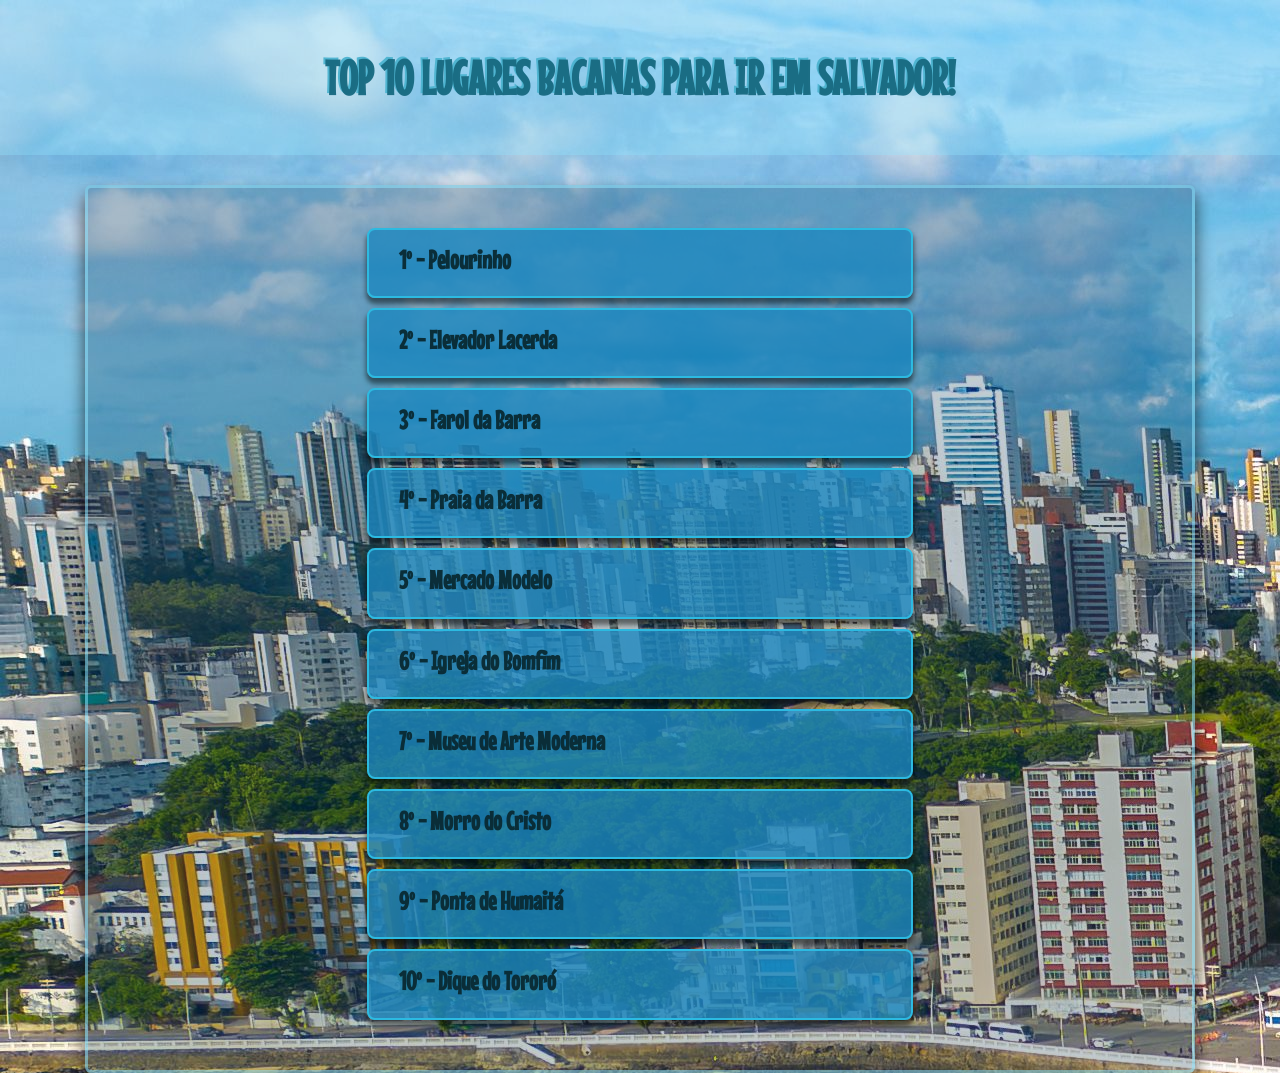
<file: projeto_frontend-versao-3-marcel/projeto_frontend-main/PAG_TRANSICOES_Modelo/PAG_TRANSICOES/index.html>
<!DOCTYPE html>
<html lang="pt-br">

<head>
    <meta charset="UTF-8">
    <meta name="viewport" content="width=device-width, initial-scale=1.0">
    <title>Atividades</title>
    <link rel="stylesheet" href="style.css">
    <link rel="preconnect" href="https://fonts.googleapis.com">
    <link rel="preconnect" href="https://fonts.gstatic.com" crossorigin>
    <link href="https://fonts.googleapis.com/css2?family=Cantarell:ital,wght@0,400;0,700;1,400;1,700&family=Mouse+Memoirs&display=swap" 
    rel="stylesheet">
</head>

<body>

    <header>
        <h2>TOP 10 LUGARES BACANAS PARA IR EM SALVADOR!</h2>
    </header>

    <div class="container">
        <div class="card card-pessoa" onclick="toggleClasse(this)"
        style="--imagem: url('figs/pelourinho.jpg');">
            <div class="titulo-fechado">1º - Pelourinho</div> 
            <div class="conteudo escondido">
                <div class="parte-fig-text">
                    <div class="container-info">
                        <div class="descr">
                            Centro histórico de Salvador, conhecido pelos casarões coloridos, igrejas e rica cultura afro-brasileira.
                        </div>
                        <div class="nomes-autores">
                        </div>
                    </div>
                </div>
            </div>
        </div>
        <div class="card card-pessoa" onclick="toggleClasse(this)"
        style="--imagem: url('figs/elevadorLacerda.jpg');">
            <div class="titulo-fechado">2º - Elevador Lacerda</div> 
            <div class="conteudo escondido">
                <div class="parte-fig-text">
                    <div class="container-info">
                        <div class="descr">
                            Um dos principais símbolos de Salvador, conecta a Cidade Alta à Cidade Baixa.
                        </div>
                        <div class="nomes-autores">
                        </div>
                    </div>
                </div>
            </div>
        </div>
        <div class="card card-pessoa" onclick="toggleClasse(this)"
        style="--imagem: url('figs/FarolDaBarra.png');">
        <!-- no lugar de "figs/pelourinho.jpg" coloca a imagem que quiser -->
            <div class="titulo-fechado">3º - Farol da Barra</div> 
            <div class="conteudo escondido">
                <div class="parte-fig-text">
                    <div class="container-info">
                        <div class="descr">
                            Localizado no Forte de Santo Antônio da Barra, oferece uma bela paisagem à beira-mar.
                        </div>
                        <div class="nomes-autores">
                        </div>
                    </div>
                </div>
            </div>
        </div>
        <div class="card card-pessoa" onclick="toggleClasse(this)"
        style="--imagem: url('figs/PraiaDaBarra.jpg');">
        <!-- no lugar de "figs/pelourinho.jpg" coloca a imagem que quiser -->
            <div class="titulo-fechado">4º - Praia da Barra</div> 
            <div class="conteudo escondido">
                <div class="parte-fig-text">
                    <div class="container-info">
                        <div class="descr">
                            Região de praias urbanas muito procuradas para banho, lazer e apreciação do pôr do sol.
                        </div>
                        <div class="nomes-autores">
                        </div>
                    </div>
                </div>
            </div>
        </div>
        <div class="card card-pessoa" onclick="toggleClasse(this)"
        style="--imagem: url('figs/MercadoModelo.png');">
        <!-- no lugar de "figs/pelourinho.jpg" coloca a imagem que quiser -->
            <div class="titulo-fechado">5º - Mercado Modelo</div> 
            <div class="conteudo escondido">
                <div class="parte-fig-text">
                    <div class="container-info">
                        <div class="descr">
                            Tradicional mercado de artesanato, ideal para encontrar lembranças e conhecer a arte e a cultura baianas.
                        </div>
                        <div class="nomes-autores">
                        </div>
                    </div>
                </div>
            </div>
        </div>
        <div class="card card-pessoa" onclick="toggleClasse(this)"
        style="--imagem: url('figs/IgrejaDoBomfim.png');">
        <!-- no lugar de "figs/pelourinho.jpg" coloca a imagem que quiser -->
            <div class="titulo-fechado">6º - Igreja do Bomfim</div> 
            <div class="conteudo escondido">
                <div class="parte-fig-text">
                    <div class="container-info">
                        <div class="descr">
                            Um dos principais símbolos da fé baiana, famosa pelas fitinhas e pela tradicional Lavagem do Bonfim.
                        </div>
                        <div class="nomes-autores">
                        </div>
                    </div>
                </div>
            </div>
        </div>
        <div class="card card-pessoa" onclick="toggleClasse(this)"
        style="--imagem: url('figs/MuseuDeArteModerna.png');">
        <!-- no lugar de "figs/pelourinho.jpg" coloca a imagem que quiser -->
            <div class="titulo-fechado">7º - Museu de Arte Moderna</div> 
            <div class="conteudo escondido">
                <div class="parte-fig-text">
                    <div class="container-info">
                        <div class="descr">
                            Situado no Solar do Unhão, reúne arte moderna e uma bela vista da Baía de Todos-os-Santos.
                        </div>
                        <div class="nomes-autores">
                        </div>
                    </div>
                </div>
            </div>
        </div>
        <div class="card card-pessoa" onclick="toggleClasse(this)"
        style="--imagem: url('figs/MorroDoCristo.png');">
        <!-- no lugar de "figs/pelourinho.jpg" coloca a imagem que quiser -->
            <div class="titulo-fechado">8º - Morro do Cristo</div> 
            <div class="conteudo escondido">
                <div class="parte-fig-text">
                    <div class="container-info">
                        <div class="descr">
                            Mirante na Barra com uma estátua de Cristo, jardins e vista panorâmica para o mar.
                        </div>
                        <div class="nomes-autores">
                        </div>
                    </div>
                </div>
            </div>
        </div>
        <div class="card card-pessoa" onclick="toggleClasse(this)"
        style="--imagem: url('figs/PontaDeHumaita.png');">
        <!-- no lugar de "figs/pelourinho.jpg" coloca a imagem que quiser -->
            <div class="titulo-fechado">9º - Ponta de Humaitá</div> 
            <div class="conteudo escondido">
                <div class="parte-fig-text">
                    <div class="container-info">
                        <div class="descr">
                            Recanto à beira da Baía de Todos-os-Santos, conhecido pela igreja, pelo farol e pelo pôr do sol.
                        </div>
                        <div class="nomes-autores">
                        </div>
                    </div>
                </div>
            </div>
        </div>
        <div class="card card-pessoa" onclick="toggleClasse(this)"
        style="--imagem: url('figs/DiqueDoTororo.png');">
        <!-- no lugar de "figs/pelourinho.jpg" coloca a imagem que quiser -->
            <div class="titulo-fechado">10º - Dique do Tororó</div> 
            <div class="conteudo escondido">
                <div class="parte-fig-text">
                    <div class="container-info">
                        <div class="descr">
                            Lagoa cercada por áreas de lazer, famosa pelas esculturas de orixás sobre a água.
                        </div>
                        <div class="nomes-autores">
                        </div>
                    </div>
                </div>
            </div>
        </div>
        
    </div>

    <script src="script.js"></script>
</body>

</html>
</file>
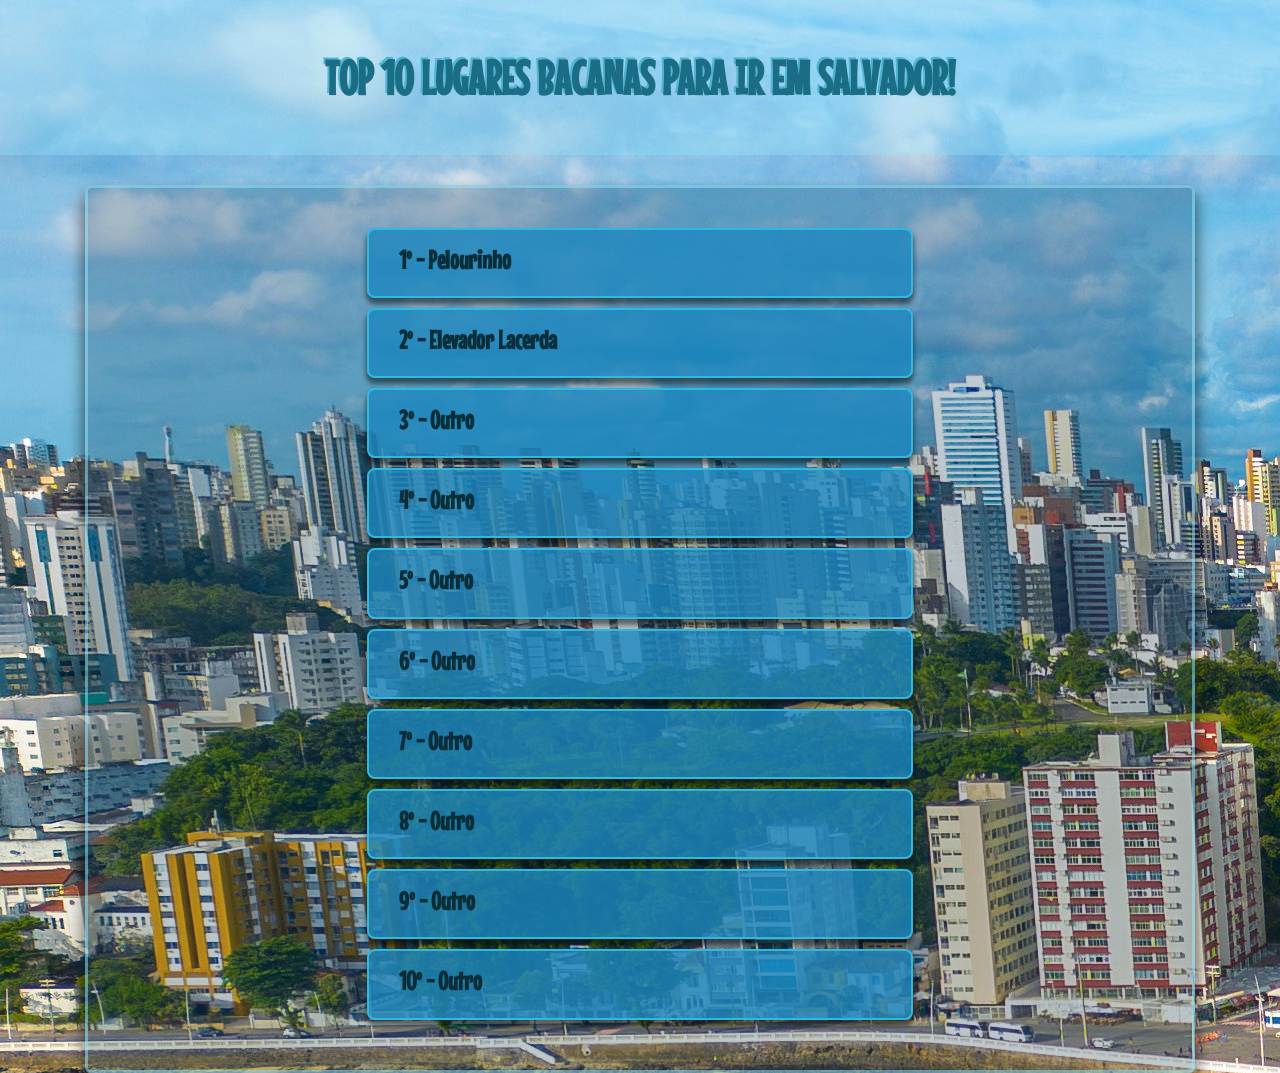
<file: projeto_frontend-main-main/projeto_frontend-main-main/projeto_frontend-main/PAG_TRANSICOES_Modelo/PAG_TRANSICOES/index.html>
<!DOCTYPE html>
<html lang="pt-br">

<head>
    <meta charset="UTF-8">
    <meta name="viewport" content="width=device-width, initial-scale=1.0">
    <title>Atividades</title>
    <link rel="stylesheet" href="style.css">
    <link rel="preconnect" href="https://fonts.googleapis.com">
    <link rel="preconnect" href="https://fonts.gstatic.com" crossorigin>
    <link href="https://fonts.googleapis.com/css2?family=Cantarell:ital,wght@0,400;0,700;1,400;1,700&family=Mouse+Memoirs&display=swap" 
    rel="stylesheet">
</head>

<body>

    <header>
        <h2>TOP 10 LUGARES BACANAS PARA IR EM SALVADOR!</h2>
    </header>

    <div class="container">
        <div class="card card-pessoa" onclick="toggleClasse(this)"
        style="--imagem: url('figs/pelourinho.jpg');">
            <div class="titulo-fechado">1º - Pelourinho</div> 
            <div class="conteudo escondido">
                <div class="parte-fig-text">
                    <div class="container-info">
                        <div class="descr">
                            Descrição breve sobre
                        </div>
                        <div class="nomes-autores">
                        </div>
                    </div>
                </div>
            </div>
        </div>
        <div class="card card-pessoa" onclick="toggleClasse(this)"
        style="--imagem: url('figs/elevadorLacerda.jpg');">
            <div class="titulo-fechado">2º - Elevador Lacerda</div> 
            <div class="conteudo escondido">
                <div class="parte-fig-text">
                    <div class="container-info">
                        <div class="descr">
                            Descrição breve sobre
                        </div>
                        <div class="nomes-autores">
                        </div>
                    </div>
                </div>
            </div>
        </div>
        <div class="card card-pessoa" onclick="toggleClasse(this)"
        style="--imagem: url('figs/pelourinho.jpg');">
        <!-- no lugar de "figs/pelourinho.jpg" coloca a imagem que quiser -->
            <div class="titulo-fechado">3º - Outro</div> 
            <div class="conteudo escondido">
                <div class="parte-fig-text">
                    <div class="container-info">
                        <div class="descr">
                            Descrição breve sobre
                        </div>
                        <div class="nomes-autores">
                        </div>
                    </div>
                </div>
            </div>
        </div>
        <div class="card card-pessoa" onclick="toggleClasse(this)"
        style="--imagem: url('figs/pelourinho.jpg');">
        <!-- no lugar de "figs/pelourinho.jpg" coloca a imagem que quiser -->
            <div class="titulo-fechado">4º - Outro</div> 
            <div class="conteudo escondido">
                <div class="parte-fig-text">
                    <div class="container-info">
                        <div class="descr">
                            Descrição breve sobre
                        </div>
                        <div class="nomes-autores">
                        </div>
                    </div>
                </div>
            </div>
        </div>
        <div class="card card-pessoa" onclick="toggleClasse(this)"
        style="--imagem: url('figs/pelourinho.jpg');">
        <!-- no lugar de "figs/pelourinho.jpg" coloca a imagem que quiser -->
            <div class="titulo-fechado">5º - Outro</div> 
            <div class="conteudo escondido">
                <div class="parte-fig-text">
                    <div class="container-info">
                        <div class="descr">
                            Descrição breve sobre
                        </div>
                        <div class="nomes-autores">
                        </div>
                    </div>
                </div>
            </div>
        </div>
        <div class="card card-pessoa" onclick="toggleClasse(this)"
        style="--imagem: url('figs/pelourinho.jpg');">
        <!-- no lugar de "figs/pelourinho.jpg" coloca a imagem que quiser -->
            <div class="titulo-fechado">6º - Outro</div> 
            <div class="conteudo escondido">
                <div class="parte-fig-text">
                    <div class="container-info">
                        <div class="descr">
                            Descrição breve sobre
                        </div>
                        <div class="nomes-autores">
                        </div>
                    </div>
                </div>
            </div>
        </div>
        <div class="card card-pessoa" onclick="toggleClasse(this)"
        style="--imagem: url('figs/pelourinho.jpg');">
        <!-- no lugar de "figs/pelourinho.jpg" coloca a imagem que quiser -->
            <div class="titulo-fechado">7º - Outro</div> 
            <div class="conteudo escondido">
                <div class="parte-fig-text">
                    <div class="container-info">
                        <div class="descr">
                            Descrição breve sobre
                        </div>
                        <div class="nomes-autores">
                        </div>
                    </div>
                </div>
            </div>
        </div>
        <div class="card card-pessoa" onclick="toggleClasse(this)"
        style="--imagem: url('figs/pelourinho.jpg');">
        <!-- no lugar de "figs/pelourinho.jpg" coloca a imagem que quiser -->
            <div class="titulo-fechado">8º - Outro</div> 
            <div class="conteudo escondido">
                <div class="parte-fig-text">
                    <div class="container-info">
                        <div class="descr">
                            Descrição breve sobre
                        </div>
                        <div class="nomes-autores">
                        </div>
                    </div>
                </div>
            </div>
        </div>
        <div class="card card-pessoa" onclick="toggleClasse(this)"
        style="--imagem: url('figs/pelourinho.jpg');">
        <!-- no lugar de "figs/pelourinho.jpg" coloca a imagem que quiser -->
            <div class="titulo-fechado">9º - Outro</div> 
            <div class="conteudo escondido">
                <div class="parte-fig-text">
                    <div class="container-info">
                        <div class="descr">
                            Descrição breve sobre
                        </div>
                        <div class="nomes-autores">
                        </div>
                    </div>
                </div>
            </div>
        </div>
        <div class="card card-pessoa" onclick="toggleClasse(this)"
        style="--imagem: url('figs/pelourinho.jpg');">
        <!-- no lugar de "figs/pelourinho.jpg" coloca a imagem que quiser -->
            <div class="titulo-fechado">10º - Outro</div> 
            <div class="conteudo escondido">
                <div class="parte-fig-text">
                    <div class="container-info">
                        <div class="descr">
                            Descrição breve sobre
                        </div>
                        <div class="nomes-autores">
                        </div>
                    </div>
                </div>
            </div>
        </div>
        
    </div>

    <script src="script.js"></script>
</body>

</html>
</file>
<file: projeto_frontend-versao-3-marcel/projeto_frontend-main/PAG_TRANSICOES_Modelo/PAG_TRANSICOES/style.css>
body {
    padding: 0;
    margin: 0;
    color: #186a81f6;
    background-color: #58c9f3;
    background-image: url('figs/salvador.jpg');
    font-family: 'Mouse Memoirs', sans-serif;
    text-align: center;
    font-weight: 900;
}

body h2 {
    text-shadow: -2px -2px #4db3cff6;
}

header {
    margin: 0;
    margin-bottom: 30px;
    padding: 10px;
    font-weight: 900;
    font-size: 2rem;
    background-color:#90e7ff52;
}

.container {
    background-color: #0b385a40;
    text-align: left;
    width: 80%;
    min-width: 1000px;
    margin: auto;
    padding: 40px;
    border-radius: 6px;
    border-width: 3px;
    border-color: #90e7ff80;
    border-style: solid;
    box-shadow: 0 10px 16px 1px rgb(0, 0, 0, 0.6);
}

.titulo-fechado {
    display: block;
}

.card {
    transition:
        background-color 1s ease,
        color 1.5s ease,
        font-size 0.7s ease,
        height 0.4s ease,
        width 0.2s ease,
        padding 1s ease,
        margin-left 1s ease,
        opacity 3.5s ease,
        border-radius 0.7s ease;
}

.card-pessoa {
    color: #092b34f6;
    align-items: center;
    min-height: 30px;
    width: 50%;
    min-width: 300px;
    height: 2em;
    margin: auto;
    margin-bottom: 10px;
    padding-top: 15px;
    padding-left: 30px;
    border: 2px solid #2cbae1;
    border-radius: 8px;
    font-weight: 600;
    font-size: 1.6rem;
    background-color: #1c88c0CC;
    box-shadow: 0 5px 5px 1px rgb(0, 0, 0, 0.5);
}

.card-pessoa-select {
    height: 600px;
    width: 95%;
    color: #092b34f6;
    display: block;
    margin: auto;
    margin-bottom: 10px;
    padding: 20px;
    border: 5px solid #0b385a;
    border-radius: 6px;
    font-weight: 600;
    font-size: 2rem;
    background-color: #C1E5FB;
    background-image: var(--imagem);
    background-size: cover;
    box-shadow: 0 2px 2px 1px #1E3A8A;
}

.card-pessoa:hover {
    border: 5px solid black;
    color: black;
}

.conteudo {
    color: #000000;
    font-size: 1.2rem;
    transition: opacity 1.5s ease;
}

.escondido {
    opacity: 0;
    visibility: hidden;
}

.visivel {
    opacity: 1;
    visibility: visible;
}

.parte-fig-text {
    display: flex;
    align-items: center;
    margin-top: 20px;
}

/* .container-fig {
    width: 1000px;
}

.container-fig img {
    width: auto;
    max-width: 500px;
    height: 300px;
    margin: auto;
    display: block;
} */

.container-info {
    height: 100%;
    margin-left: 20px;
    width: 100%;
    align-items: center;
    font-family: 'Cantarell', sans-serif;

}
</file>
<file: projeto_frontend-main-main/projeto_frontend-main-main/projeto_frontend-main/PAG_TRANSICOES_Modelo/PAG_TRANSICOES/style.css>
body {
    padding: 0;
    margin: 0;
    color: #186a81f6;
    background-color: #58c9f3;
    background-image: url('figs/salvador.jpg');
    font-family: 'Mouse Memoirs', sans-serif;
    text-align: center;
    font-weight: 900;
}

body h2 {
    text-shadow: -2px -2px #4db3cff6;
}

header {
    margin: 0;
    margin-bottom: 30px;
    padding: 10px;
    font-weight: 900;
    font-size: 2rem;
    background-color:#90e7ff52;
}

.container {
    background-color: #0b385a40;
    text-align: left;
    width: 80%;
    min-width: 1000px;
    margin: auto;
    padding: 40px;
    border-radius: 6px;
    border-width: 3px;
    border-color: #90e7ff80;
    border-style: solid;
    box-shadow: 0 10px 16px 1px rgb(0, 0, 0, 0.6);
}

.titulo-fechado {
    display: block;
}

.card {
    transition:
        background-color 1s ease,
        color 1.5s ease,
        font-size 0.7s ease,
        height 0.4s ease,
        width 0.2s ease,
        padding 1s ease,
        margin-left 1s ease,
        opacity 3.5s ease,
        border-radius 0.7s ease;
}

.card-pessoa {
    color: #092b34f6;
    align-items: center;
    min-height: 30px;
    width: 50%;
    min-width: 300px;
    height: 2em;
    margin: auto;
    margin-bottom: 10px;
    padding-top: 15px;
    padding-left: 30px;
    border: 2px solid #2cbae1;
    border-radius: 8px;
    font-weight: 600;
    font-size: 1.6rem;
    background-color: #1c88c0CC;
    box-shadow: 0 5px 5px 1px rgb(0, 0, 0, 0.5);
}

.card-pessoa-select {
    height: 600px;
    width: 95%;
    color: #092b34f6;
    display: block;
    margin: auto;
    margin-bottom: 10px;
    padding: 20px;
    border: 5px solid #0b385a;
    border-radius: 6px;
    font-weight: 600;
    font-size: 2rem;
    background-color: #C1E5FB;
    background-image: var(--imagem);
    background-size: cover;
    box-shadow: 0 2px 2px 1px #1E3A8A;
}

.card-pessoa:hover {
    border: 5px solid black;
    color: black;
}

.conteudo {
    color: #000000;
    font-size: 1.2rem;
    transition: opacity 1.5s ease;
}

.escondido {
    opacity: 0;
    visibility: hidden;
}

.visivel {
    opacity: 1;
    visibility: visible;
}

.parte-fig-text {
    display: flex;
    align-items: center;
    margin-top: 20px;
}

/* .container-fig {
    width: 1000px;
}

.container-fig img {
    width: auto;
    max-width: 500px;
    height: 300px;
    margin: auto;
    display: block;
} */

.container-info {
    height: 100%;
    margin-left: 20px;
    width: 100%;
    align-items: center;
    font-family: 'Cantarell', sans-serif;

}
</file>
